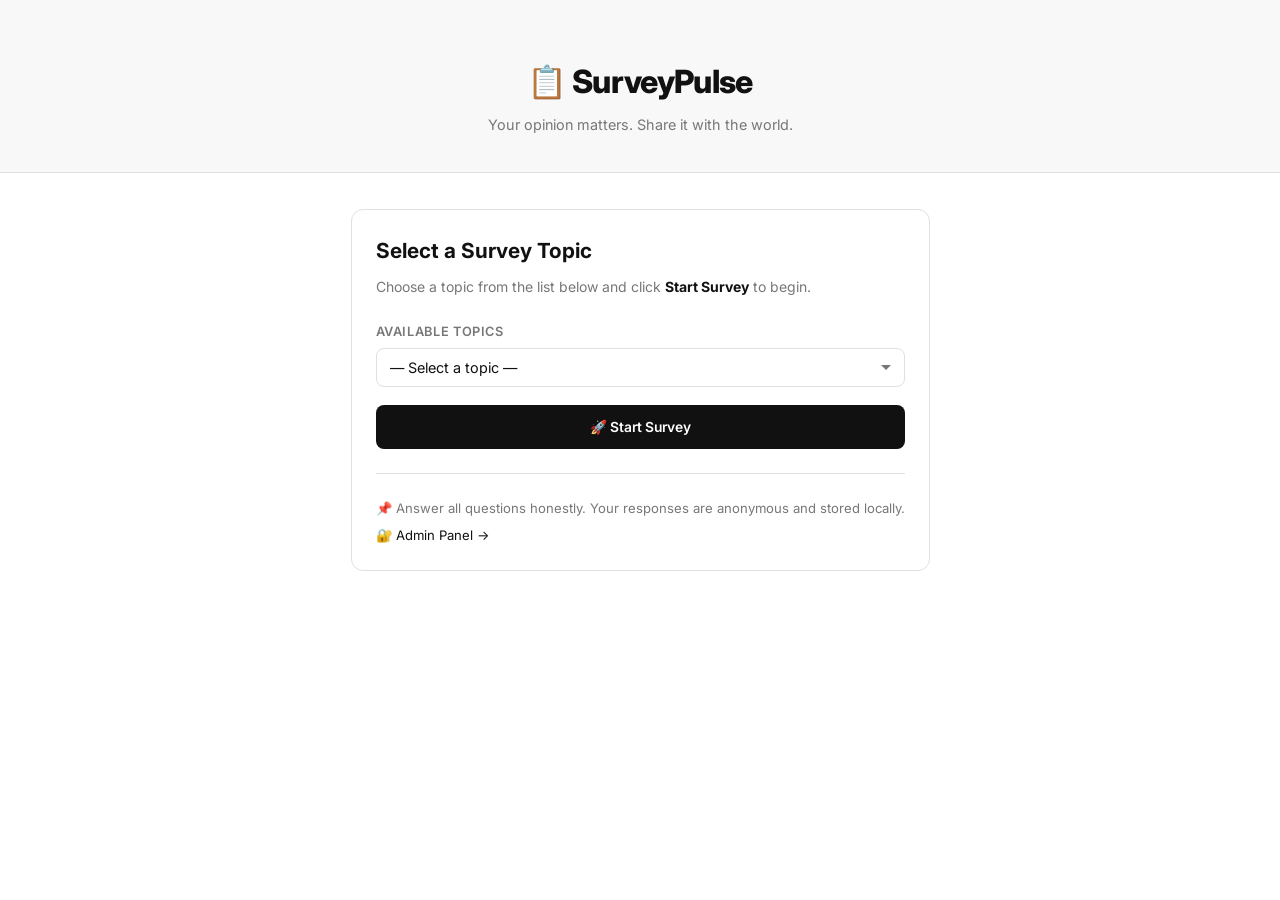
<file: Online Survey System LocalStorage/index.html>
<!DOCTYPE html>
<html lang="en">
<head>
  <meta charset="UTF-8" />
  <meta name="viewport" content="width=device-width, initial-scale=1.0" />
  <meta name="description" content="Online Survey System — Participate in surveys and share your opinion." />
  <title>Online Survey System — Select Topic</title>
  <link rel="stylesheet" href="css/styles.css" />
</head>
<body>
<div class="app-wrapper">

  <!-- Hero -->
  <div class="survey-hero">
    <span class="brand">📋 SurveyPulse</span>
    <p class="tagline">Your opinion matters. Share it with the world.</p>
  </div>

  <!-- Main card -->
  <div class="survey-container">
    <div class="card">
      <h2 style="font-size:1.3rem;font-weight:700;margin-bottom:8px;">Select a Survey Topic</h2>
      <p class="text-muted" style="margin-bottom:24px;">Choose a topic from the list below and click <strong style="color:var(--text)">Start Survey</strong> to begin.</p>

      <div id="alert" class="alert alert-error"></div>

      <div class="form-group">
        <label class="form-label" for="topicSelect">Available Topics</label>
        <select id="topicSelect" class="form-control">
          <option value="">— Select a topic —</option>
        </select>
      </div>

      <button id="startBtn" class="btn btn-primary" style="width:100%;justify-content:center;padding:14px;">
        🚀 Start Survey
      </button>

      <div style="margin-top:24px;padding-top:24px;border-top:1px solid var(--border);">
        <p class="text-muted" style="font-size:0.82rem;">
          📌 Answer all questions honestly. Your responses are anonymous and stored locally.<br/>
          <a href="admin/login.html" style="color:var(--primary);text-decoration:none;margin-top:6px;display:inline-block;">🔐 Admin Panel →</a>
        </p>
      </div>
    </div>
  </div>

</div>

<script src="js/storage.js"></script>
<script>
  const sel = document.getElementById('topicSelect');
  const btn = document.getElementById('startBtn');
  const alert = document.getElementById('alert');

  // Load topics
  const topics = DB.getTopics();
  if (topics.length === 0) {
    sel.innerHTML = '<option value="">No topics available</option>';
    btn.disabled = true;
  } else {
    topics.forEach(t => {
      const opt = document.createElement('option');
      opt.value = t.id;
      opt.textContent = t.title;
      sel.appendChild(opt);
    });
  }

  btn.addEventListener('click', () => {
    const val = sel.value;
    if (!val) {
      alert.textContent = '⚠️ Please select a topic first.';
      alert.className = 'alert alert-error show';
      return;
    }
    // Check topic has questions
    const qs = DB.getQuestions(val);
    if (qs.length === 0) {
      alert.textContent = '⚠️ This topic has no questions yet. Please choose another.';
      alert.className = 'alert alert-error show';
      return;
    }
    window.location.href = `survey.html?topicid=${encodeURIComponent(val)}`;
  });

  sel.addEventListener('change', () => {
    alert.className = 'alert alert-error';
  });
</script>
</body>
</html>
</file>
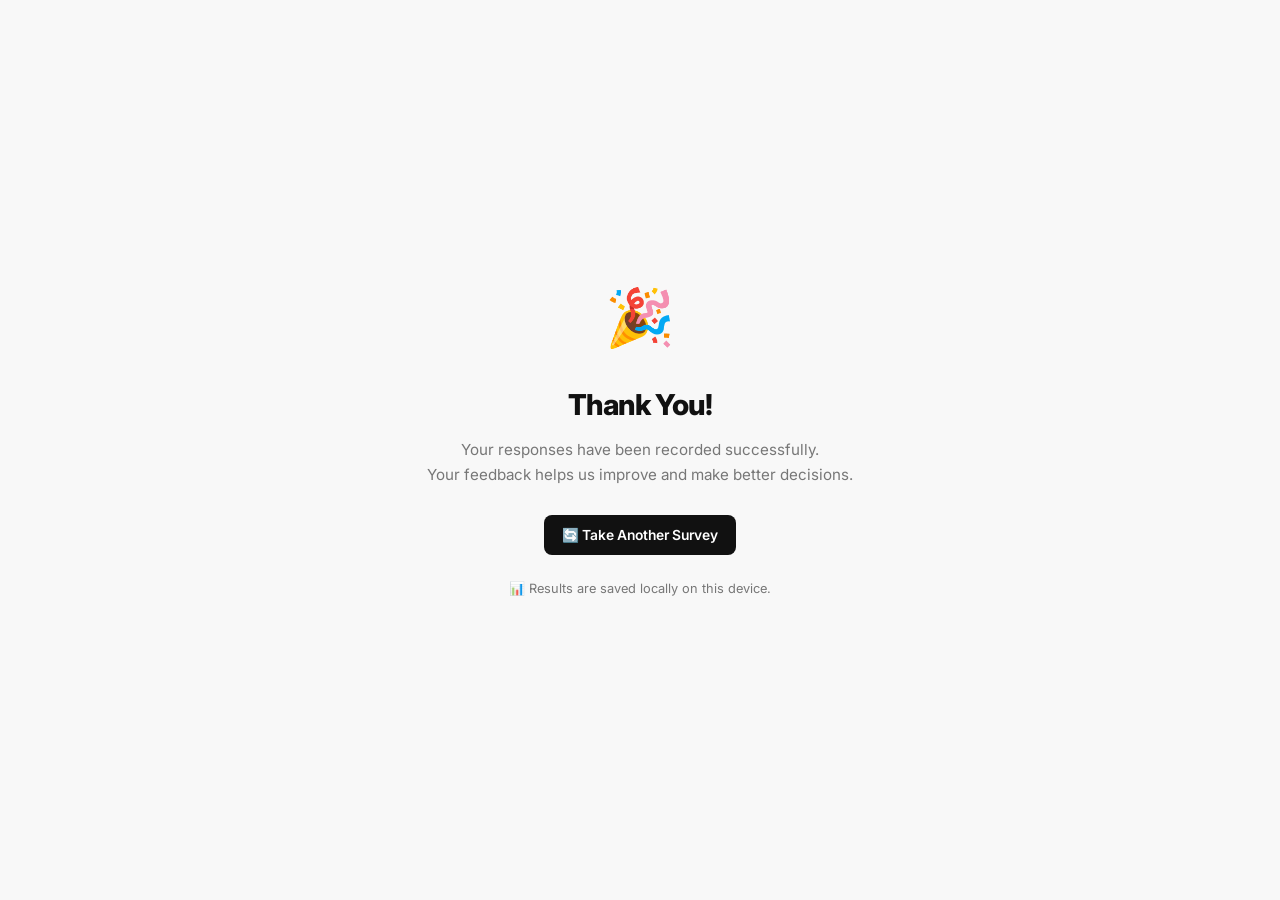
<file: Online Survey System LocalStorage/finish.html>
<!DOCTYPE html>
<html lang="en">
<head>
  <meta charset="UTF-8" />
  <meta name="viewport" content="width=device-width, initial-scale=1.0" />
  <meta name="description" content="Thank you for completing the survey." />
  <title>Thank You — SurveyPulse</title>
  <link rel="stylesheet" href="css/styles.css" />
</head>
<body>
<div class="finish-page">
  <div class="finish-card">
    <span class="finish-icon">🎉</span>
    <h1>Thank You!</h1>
    <p>Your responses have been recorded successfully.<br/>
       Your feedback helps us improve and make better decisions.</p>
    <div style="display:flex;gap:14px;justify-content:center;flex-wrap:wrap;">
      <a href="index.html" class="btn btn-primary">🔄 Take Another Survey</a>
    </div>
    <p class="text-muted" style="margin-top:24px;font-size:0.8rem;">
      📊 Results are saved locally on this device.
    </p>
  </div>
</div>
<script src="js/storage.js"></script>
</body>
</html>
</file>
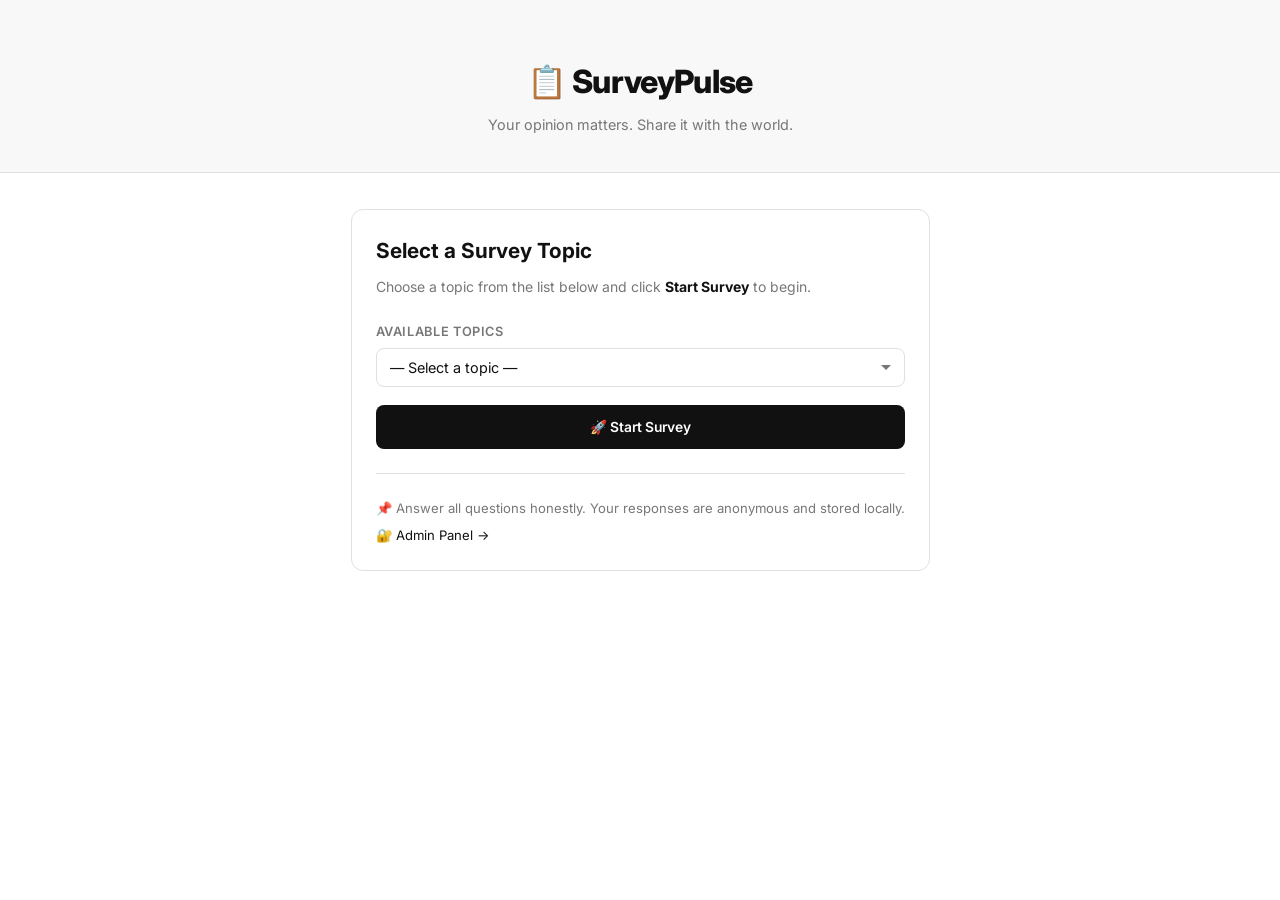
<file: Online Survey System LocalStorage/survey.html>
<!DOCTYPE html>
<html lang="en">
<head>
  <meta charset="UTF-8" />
  <meta name="viewport" content="width=device-width, initial-scale=1.0" />
  <meta name="description" content="Answer survey questions and submit your responses." />
  <title>Survey — SurveyPulse</title>
  <link rel="stylesheet" href="css/styles.css" />
</head>
<body>
<div class="app-wrapper">

  <div class="survey-hero" style="padding-bottom:20px;">
    <span class="brand" style="font-size:1.8rem;">📋 SurveyPulse</span>
  </div>

  <div class="survey-container">

    <!-- Topic title -->
    <p id="topicTitle" class="text-muted" style="margin-bottom:20px;font-weight:600;font-size:0.9rem;text-transform:uppercase;letter-spacing:0.05em;"></p>

    <!-- Progress bar -->
    <div class="question-progress">
      <div class="question-progress-fill" id="progressFill" style="width:0%"></div>
    </div>

    <!-- Card -->
    <div class="card" id="questionCard">

      <!-- counter -->
      <div class="question-header">
        <span class="question-counter" id="counter">Question 1 / ?</span>
        <span id="requiredMsg" class="text-danger" style="font-size:0.82rem;display:none;">⚠️ Please select an option</span>
      </div>

      <!-- question text -->
      <div class="question-text" id="questionText">Loading…</div>

      <!-- options -->
      <div class="radio-group" id="optionsGroup"></div>

      <!-- nav buttons -->
      <div class="survey-nav">
        <button id="prevBtn" class="btn btn-ghost" onclick="navigate(-1)">← Previous</button>
        <button id="nextBtn" class="btn btn-primary" onclick="navigate(1)">Next →</button>
        <button id="finishBtn" class="btn btn-success" onclick="finish()" style="display:none;">✓ Finish</button>
        <button class="btn btn-ghost" onclick="cancel()">✕ Cancel</button>
      </div>
    </div>

  </div>
</div>

<script src="js/storage.js"></script>
<script>
  // Parse URL param
  const params = new URLSearchParams(window.location.search);
  const topicId = params.get('topicid');

  if (!topicId) { window.location.replace('index.html'); }

  const questions = DB.getQuestions(topicId);
  if (!questions || questions.length === 0) { window.location.replace('index.html'); }

  // Load topic title
  const topic = DB.getTopics().find(t => t.id === topicId);
  document.getElementById('topicTitle').textContent = topic ? `📌 ${topic.title}` : '';

  let position = 0;
  const userAnswers = {}; // {questionId: '1'|'2'|'3'}
  const total = questions.length;

  function render() {
    const q = questions[position];
    document.getElementById('counter').textContent = `Question ${position + 1} / ${total}`;
    document.getElementById('questionText').textContent = q.text;
    document.getElementById('progressFill').style.width = `${((position + 1) / total) * 100}%`;
    document.getElementById('requiredMsg').style.display = 'none';

    // Options
    const group = document.getElementById('optionsGroup');
    group.innerHTML = '';
    [q.opt1, q.opt2, q.opt3].forEach((opt, i) => {
      const val = String(i + 1);
      const selected = userAnswers[q.id] === val;
      const div = document.createElement('div');
      div.className = `radio-option${selected ? ' selected' : ''}`;
      div.innerHTML = `
        <div class="radio-circle"></div>
        <span class="radio-label">${opt}</span>
      `;
      div.addEventListener('click', () => {
        userAnswers[q.id] = val;
        render();
      });
      group.appendChild(div);
    });

    // Nav buttons
    document.getElementById('prevBtn').disabled = position === 0;
    const isLast = position === total - 1;
    document.getElementById('nextBtn').style.display = isLast ? 'none' : '';
    document.getElementById('finishBtn').style.display = isLast ? '' : 'none';
  }

  function navigate(dir) {
    const q = questions[position];
    if (!userAnswers[q.id]) {
      document.getElementById('requiredMsg').style.display = 'block';
      return;
    }
    position = Math.max(0, Math.min(total - 1, position + dir));
    render();
  }

  function finish() {
    // Validate all answered
    const unanswered = questions.filter(q => !userAnswers[q.id]);
    if (unanswered.length > 0) {
      document.getElementById('requiredMsg').style.display = 'block';
      return;
    }
    const answers = Object.entries(userAnswers).map(([questionId, answer]) => ({ questionId, answer }));
    DB.storeSurveyResults(topicId, answers);
    window.location.href = 'finish.html';
  }

  function cancel() {
    if (confirm('Are you sure you want to cancel this survey?')) {
      window.location.href = 'index.html';
    }
  }

  render();
</script>
</body>
</html>
</file>
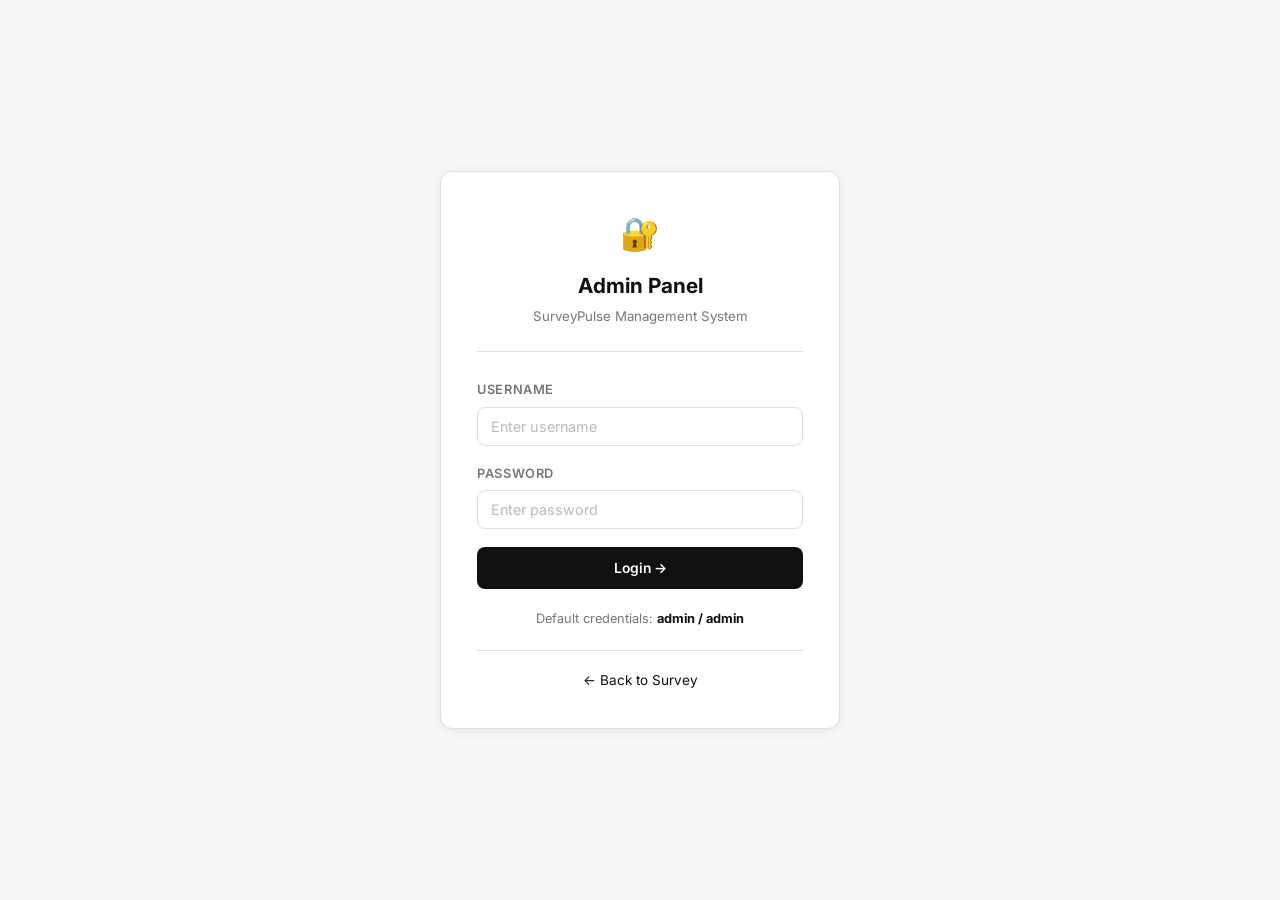
<file: Online Survey System LocalStorage/admin/addquestion.html>
<!DOCTYPE html>
<html lang="en">
<head>
  <meta charset="UTF-8" />
  <meta name="viewport" content="width=device-width, initial-scale=1.0" />
  <meta name="description" content="Add a question to a survey topic." />
  <title>Add Question — SurveyPulse Admin</title>
  <link rel="stylesheet" href="../css/styles.css" />
</head>
<body>
<script src="../js/storage.js"></script>
<script src="../js/auth.js"></script>

<div class="admin-layout">

  <!-- Sidebar -->
  <aside class="sidebar">
    <div class="sidebar-brand">
      <div class="logo-text">📋 SurveyPulse</div>
      <div class="logo-sub">Admin Panel</div>
    </div>
    <nav class="sidebar-nav">
      <a href="home.html"><span class="nav-icon">🏠</span> Dashboard</a>
      <a href="addtopic.html"><span class="nav-icon">➕</span> Add Topic</a>
      <a href="../index.html" target="_blank"><span class="nav-icon">📋</span> View Survey</a>
    </nav>
    <div class="sidebar-footer">
      <div class="user-info">
        <div class="avatar" id="avatarLetter">A</div>
        <div>
          <div class="uname" id="sessionUname">admin</div>
          <div class="text-muted" style="font-size:0.72rem;">Administrator</div>
        </div>
      </div>
      <button class="btn btn-ghost" style="width:100%;justify-content:center;" onclick="doLogout()">
        🚪 Logout
      </button>
    </div>
  </aside>

  <!-- Main -->
  <main class="main-content">
    <div class="page-header">
      <h1>Add Question</h1>
      <p id="topicLabel" class="text-muted">Loading topic…</p>
    </div>

    <div class="card" style="max-width:600px;">
      <div id="alert" class="alert"></div>

      <form id="addForm" onsubmit="addQuestion(event)">

        <div class="form-group">
          <label class="form-label" for="qtext">Question Text</label>
          <input id="qtext" class="form-control" type="text"
                 placeholder="e.g. What is your preferred programming language?"
                 maxlength="250" required />
        </div>

        <div class="form-group">
          <label class="form-label" for="opt1">Option 1</label>
          <input id="opt1" class="form-control" type="text" placeholder="First option" maxlength="100" required />
        </div>

        <div class="form-group">
          <label class="form-label" for="opt2">Option 2</label>
          <input id="opt2" class="form-control" type="text" placeholder="Second option" maxlength="100" required />
        </div>

        <div class="form-group">
          <label class="form-label" for="opt3">Option 3</label>
          <input id="opt3" class="form-control" type="text" placeholder="Third option" maxlength="100" required />
        </div>

        <div style="display:flex;gap:12px;margin-top:8px;">
          <button type="submit" class="btn btn-primary">✓ Add Question</button>
          <a id="backLink" href="home.html" class="btn btn-ghost">← Back to Topics</a>
        </div>
      </form>
    </div>

    <!-- Existing questions for this topic -->
    <div class="card" style="max-width:600px;">
      <h3 style="font-size:1rem;font-weight:700;margin-bottom:16px;">Existing Questions</h3>
      <div id="existingList"></div>
    </div>
  </main>
</div>

<script>
  const session = DB.getSession();
  if (session) {
    document.getElementById('sessionUname').textContent = session.uname;
    document.getElementById('avatarLetter').textContent = session.uname[0].toUpperCase();
  }

  const params  = new URLSearchParams(window.location.search);
  const topicId = params.get('topicid');
  if (!topicId) window.location.replace('home.html');

  const topic = DB.getTopics().find(t => t.id === topicId);
  document.getElementById('topicLabel').textContent =
    topic ? `📌 Topic: ${topic.title}` : 'Unknown topic';
  document.getElementById('backLink').href = `topicquestions.html?topicid=${topicId}`;

  function renderExisting() {
    const qs = DB.getQuestions(topicId);
    const el = document.getElementById('existingList');
    if (qs.length === 0) {
      el.innerHTML = '<p class="text-muted">No questions yet.</p>';
      return;
    }
    el.innerHTML = qs.map((q, i) => `
      <div style="display:flex;align-items:flex-start;gap:12px;padding:10px 0;border-bottom:1px solid var(--border);">
        <span class="badge badge-purple">${i + 1}</span>
        <div style="flex:1;">
          <div style="font-size:0.9rem;font-weight:600;margin-bottom:4px;">${escHtml(q.text)}</div>
          <div class="text-muted" style="font-size:0.78rem;">${escHtml(q.opt1)} &nbsp;·&nbsp; ${escHtml(q.opt2)} &nbsp;·&nbsp; ${escHtml(q.opt3)}</div>
        </div>
      </div>`).join('');
  }

  function doLogout() {
    DB.logout();
    window.location.replace('login.html');
  }

  function addQuestion(e) {
    e.preventDefault();
    const text = document.getElementById('qtext').value.trim();
    const opt1 = document.getElementById('opt1').value.trim();
    const opt2 = document.getElementById('opt2').value.trim();
    const opt3 = document.getElementById('opt3').value.trim();
    const alertEl = document.getElementById('alert');

    if (!text || !opt1 || !opt2 || !opt3) {
      alertEl.textContent = '⚠️ All fields are required.';
      alertEl.className = 'alert alert-error show';
      return;
    }

    DB.addQuestion(topicId, text, opt1, opt2, opt3);
    alertEl.textContent = '✅ Question added successfully!';
    alertEl.className = 'alert alert-success show';
    ['qtext','opt1','opt2','opt3'].forEach(id => document.getElementById(id).value = '');
    renderExisting();
    setTimeout(() => { alertEl.className = 'alert'; }, 3000);
  }

  function escHtml(str) {
    return String(str).replace(/&/g,'&amp;').replace(/</g,'&lt;').replace(/>/g,'&gt;');
  }

  renderExisting();
</script>
</body>
</html>
</file>
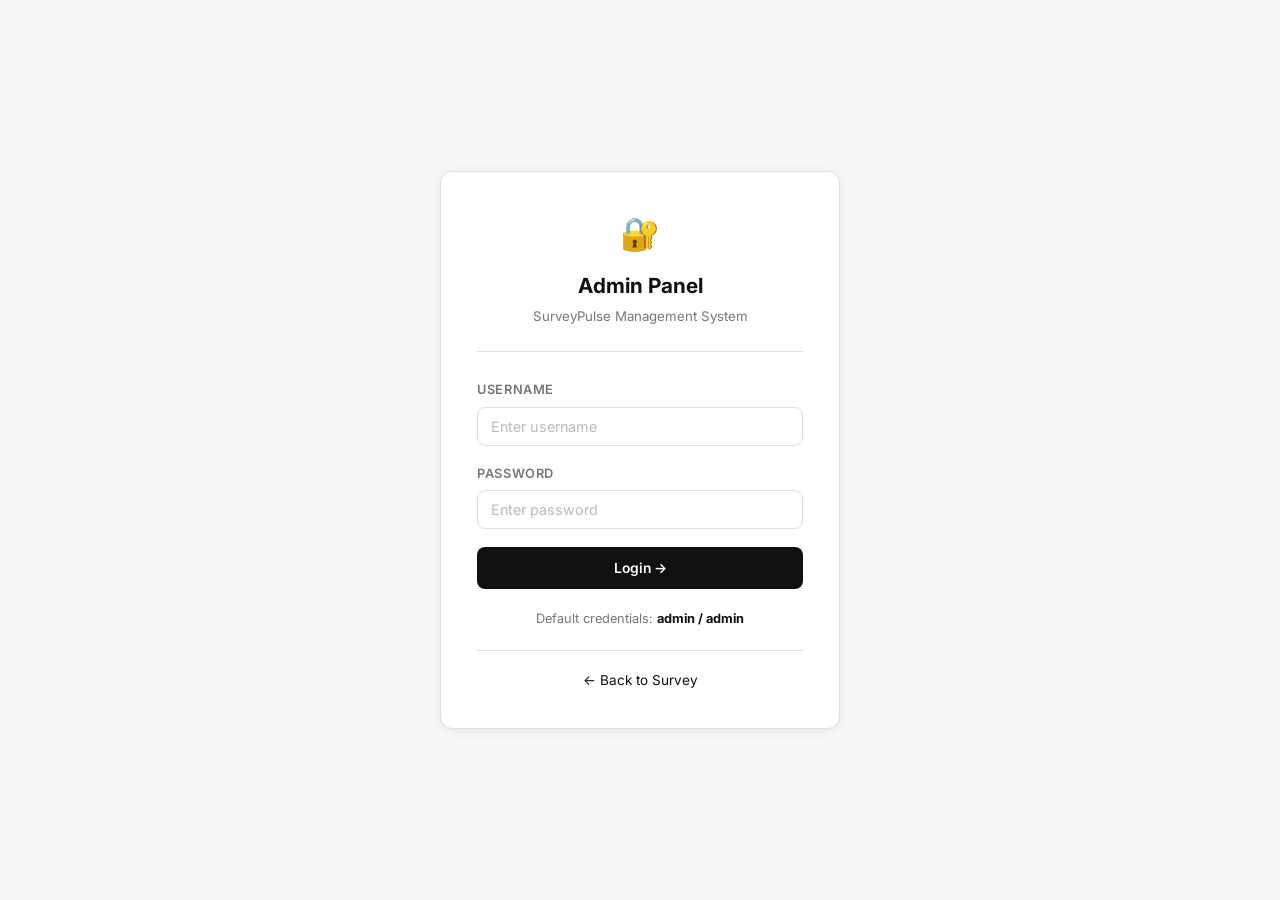
<file: Online Survey System LocalStorage/admin/addtopic.html>
<!DOCTYPE html>
<html lang="en">
<head>
  <meta charset="UTF-8" />
  <meta name="viewport" content="width=device-width, initial-scale=1.0" />
  <meta name="description" content="Add a new survey topic." />
  <title>Add Topic — SurveyPulse Admin</title>
  <link rel="stylesheet" href="../css/styles.css" />
</head>
<body>
<script src="../js/storage.js"></script>
<script src="../js/auth.js"></script>

<div class="admin-layout">

  <!-- Sidebar -->
  <aside class="sidebar">
    <div class="sidebar-brand">
      <div class="logo-text">📋 SurveyPulse</div>
      <div class="logo-sub">Admin Panel</div>
    </div>
    <nav class="sidebar-nav">
      <a href="home.html"><span class="nav-icon">🏠</span> Dashboard</a>
      <a href="addtopic.html" class="active"><span class="nav-icon">➕</span> Add Topic</a>
      <a href="../index.html" target="_blank"><span class="nav-icon">📋</span> View Survey</a>
    </nav>
    <div class="sidebar-footer">
      <div class="user-info">
        <div class="avatar" id="avatarLetter">A</div>
        <div>
          <div class="uname" id="sessionUname">admin</div>
          <div class="text-muted" style="font-size:0.72rem;">Administrator</div>
        </div>
      </div>
      <button class="btn btn-ghost" style="width:100%;justify-content:center;" onclick="doLogout()">
        🚪 Logout
      </button>
    </div>
  </aside>

  <!-- Main -->
  <main class="main-content">
    <div class="page-header">
      <h1>Add Topic</h1>
      <p>Create a new survey topic. You can add questions to it afterwards.</p>
    </div>

    <div class="card" style="max-width:540px;">
      <div id="alert" class="alert"></div>

      <form id="addForm" onsubmit="addTopic(event)">
        <div class="form-group">
          <label class="form-label" for="topicTitle">Topic Title</label>
          <input id="topicTitle" class="form-control" type="text"
                 placeholder="e.g. Technology Trends 2025"
                 maxlength="100" required />
          <div class="text-muted mt-8" style="font-size:0.78rem;">Maximum 100 characters.</div>
        </div>

        <div style="display:flex;gap:12px;margin-top:8px;">
          <button type="submit" class="btn btn-primary">✓ Add Topic</button>
          <a href="home.html" class="btn btn-ghost">← Back</a>
        </div>
      </form>
    </div>
  </main>
</div>

<script>
  const session = DB.getSession();
  if (session) {
    document.getElementById('sessionUname').textContent = session.uname;
    document.getElementById('avatarLetter').textContent = session.uname[0].toUpperCase();
  }

  function doLogout() {
    DB.logout();
    window.location.replace('login.html');
  }

  function addTopic(e) {
    e.preventDefault();
    const title = document.getElementById('topicTitle').value.trim();
    const alertEl = document.getElementById('alert');

    if (!title) {
      alertEl.textContent = '⚠️ Topic title cannot be empty.';
      alertEl.className = 'alert alert-error show';
      return;
    }

    const uname = session ? session.uname : 'admin';
    DB.addTopic(title, uname);

    alertEl.textContent = `✅ Topic "${title}" has been added successfully!`;
    alertEl.className = 'alert alert-success show';
    document.getElementById('topicTitle').value = '';

    setTimeout(() => { window.location.href = 'home.html'; }, 1200);
  }
</script>
</body>
</html>
</file>
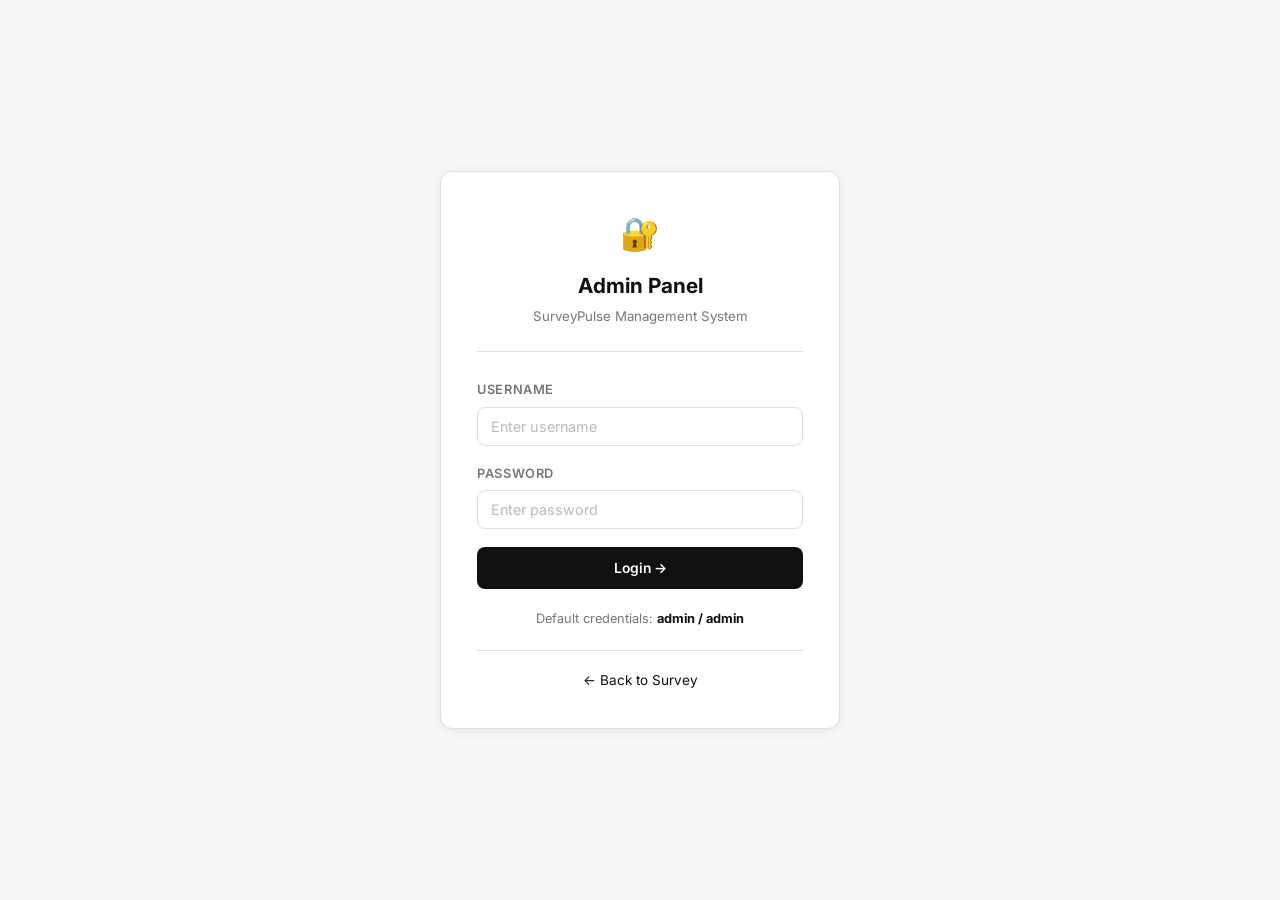
<file: Online Survey System LocalStorage/admin/home.html>
<!DOCTYPE html>
<html lang="en">
<head>
  <meta charset="UTF-8" />
  <meta name="viewport" content="width=device-width, initial-scale=1.0" />
  <meta name="description" content="Admin home — manage survey topics and view results." />
  <title>Topics — SurveyPulse Admin</title>
  <link rel="stylesheet" href="../css/styles.css" />
</head>
<body>
<script src="../js/storage.js"></script>
<script src="../js/auth.js"></script>

<div class="admin-layout">

  <!-- Sidebar -->
  <aside class="sidebar">
    <div class="sidebar-brand">
      <div class="logo-text">📋 SurveyPulse</div>
      <div class="logo-sub">Admin Panel</div>
    </div>
    <nav class="sidebar-nav">
      <a href="home.html" class="active"><span class="nav-icon">🏠</span> Dashboard</a>
      <a href="addtopic.html"><span class="nav-icon">➕</span> Add Topic</a>
      <a href="../index.html" target="_blank"><span class="nav-icon">📋</span> View Survey</a>
    </nav>
    <div class="sidebar-footer">
      <div class="user-info">
        <div class="avatar" id="avatarLetter">A</div>
        <div>
          <div class="uname" id="sessionUname">admin</div>
          <div class="text-muted" style="font-size:0.72rem;">Administrator</div>
        </div>
      </div>
      <button class="btn btn-ghost" style="width:100%;justify-content:center;" onclick="doLogout()">
        🚪 Logout
      </button>
    </div>
  </aside>

  <!-- Main -->
  <main class="main-content">
    <div class="page-header flex-between">
      <div>
        <h1>Topics</h1>
        <p>Manage all survey topics and their questions.</p>
      </div>
      <a href="addtopic.html" class="btn btn-primary">➕ Add Topic</a>
    </div>

    <!-- Stats -->
    <div class="stats-row" id="statsRow"></div>

    <!-- Table -->
    <div class="card" style="padding:0;overflow:hidden;">
      <div class="table-wrapper" style="border:none;border-radius:0;">
        <table>
          <thead>
            <tr>
              <th>Title</th>
              <th>Questions</th>
              <th>Surveys</th>
              <th>Added On</th>
              <th>Added By</th>
              <th>Actions</th>
            </tr>
          </thead>
          <tbody id="topicsBody">
            <tr><td colspan="6" style="text-align:center;padding:40px;color:var(--text-muted);">Loading…</td></tr>
          </tbody>
        </table>
      </div>
    </div>
  </main>
</div>

<!-- Delete confirm modal -->
<div class="modal-backdrop" id="deleteModal">
  <div class="modal">
    <h3>🗑️ Delete Topic?</h3>
    <p>This will permanently delete the topic, all its questions, and all recorded survey answers for this topic.</p>
    <div class="modal-actions">
      <button class="btn btn-ghost" onclick="closeModal()">Cancel</button>
      <button class="btn btn-danger" id="confirmDeleteBtn">Delete</button>
    </div>
  </div>
</div>

<script>
  // Session info
  const session = DB.getSession();
  if (session) {
    document.getElementById('sessionUname').textContent = session.uname;
    document.getElementById('avatarLetter').textContent = session.uname[0].toUpperCase();
  }

  let pendingDeleteId = null;

  function doLogout() {
    DB.logout();
    window.location.replace('login.html');
  }

  function renderStats(topics) {
    const totalQ = topics.reduce((s, t) => s + DB.getQuestions(t.id).length, 0);
    const totalS = topics.reduce((s, t) => s + DB.getSurveyCount(t.id), 0);
    document.getElementById('statsRow').innerHTML = `
      <div class="stat-card"><div class="stat-value">${topics.length}</div><div class="stat-label">Topics</div></div>
      <div class="stat-card"><div class="stat-value">${totalQ}</div><div class="stat-label">Questions</div></div>
      <div class="stat-card"><div class="stat-value">${totalS}</div><div class="stat-label">Surveys Taken</div></div>
    `;
  }

  function renderTable() {
    const topics = DB.getTopics();
    renderStats(topics);
    const tbody = document.getElementById('topicsBody');

    if (topics.length === 0) {
      tbody.innerHTML = `<tr><td colspan="6">
        <div class="empty-state">
          <div class="empty-icon">📭</div>
          <h3>No Topics Yet</h3>
          <p>Click "Add Topic" to create your first survey topic.</p>
        </div>
      </td></tr>`;
      return;
    }

    tbody.innerHTML = topics.map(t => {
      const qCount = DB.getQuestions(t.id).length;
      const sCount = DB.getSurveyCount(t.id);
      return `
        <tr>
          <td><strong>${escHtml(t.title)}</strong></td>
          <td><span class="badge badge-purple">${qCount}</span></td>
          <td><span class="badge badge-green">${sCount}</span></td>
          <td class="text-muted">${escHtml(t.addedon)}</td>
          <td class="text-muted">${escHtml(t.uname)}</td>
          <td>
            <div class="actions">
              <a href="addquestion.html?topicid=${t.id}" class="btn btn-ghost btn-sm">➕ Add Q</a>
              <a href="topicquestions.html?topicid=${t.id}" class="btn btn-ghost btn-sm">📄 Questions</a>
              <a href="surveyresults.html?topicid=${t.id}" class="btn btn-ghost btn-sm">📊 Results</a>
              <button class="btn btn-danger btn-sm" onclick="askDelete('${t.id}')">🗑️ Delete</button>
            </div>
          </td>
        </tr>`;
    }).join('');
  }

  function askDelete(topicid) {
    pendingDeleteId = topicid;
    document.getElementById('deleteModal').classList.add('show');
  }

  function closeModal() {
    pendingDeleteId = null;
    document.getElementById('deleteModal').classList.remove('show');
  }

  document.getElementById('confirmDeleteBtn').addEventListener('click', () => {
    if (pendingDeleteId) {
      DB.deleteTopic(pendingDeleteId);
      closeModal();
      renderTable();
    }
  });

  function escHtml(str) {
    return String(str).replace(/&/g,'&amp;').replace(/</g,'&lt;').replace(/>/g,'&gt;');
  }

  renderTable();
</script>
</body>
</html>
</file>
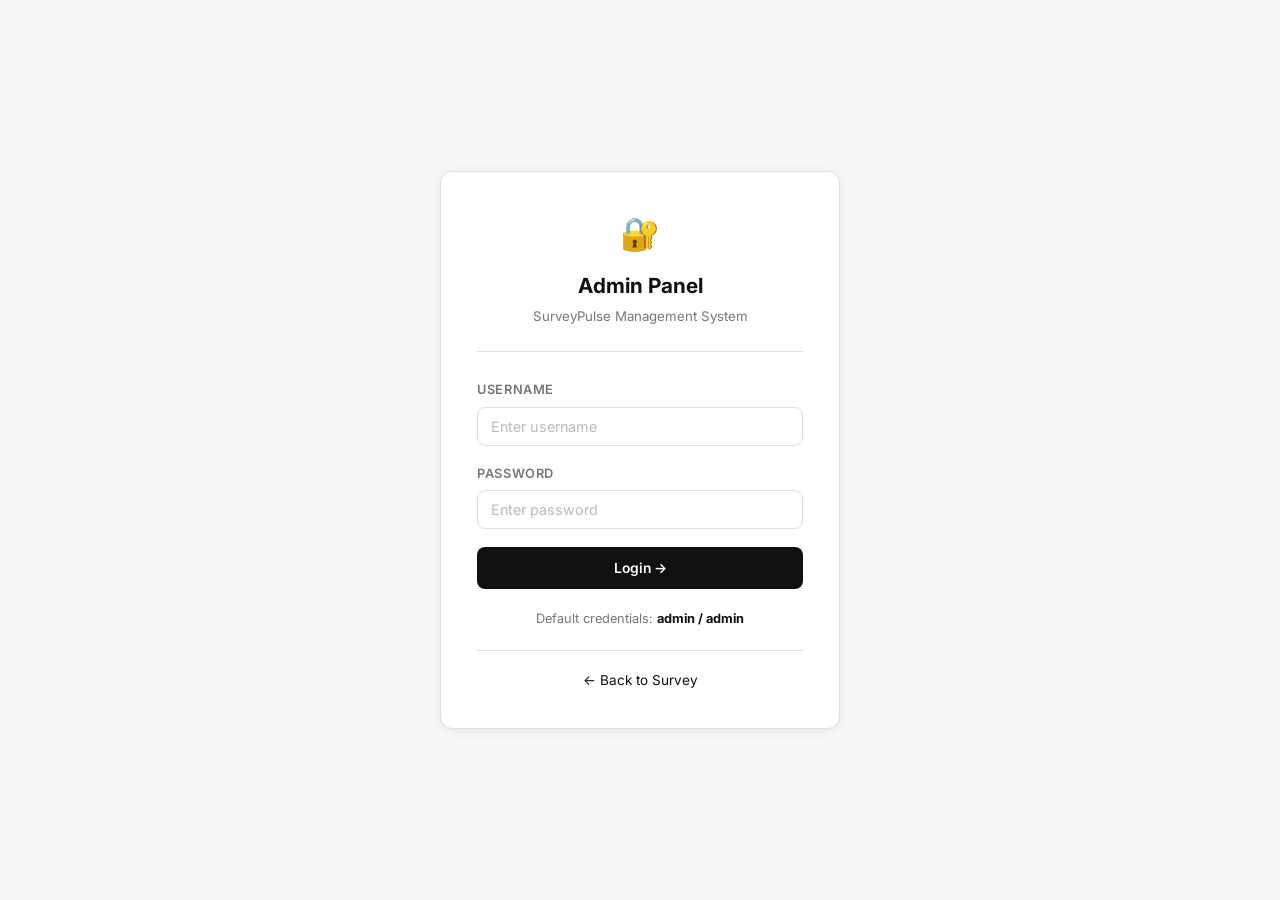
<file: Online Survey System LocalStorage/admin/login.html>
<!DOCTYPE html>
<html lang="en">
<head>
  <meta charset="UTF-8" />
  <meta name="viewport" content="width=device-width, initial-scale=1.0" />
  <meta name="description" content="Admin login for Survey System." />
  <title>Admin Login — SurveyPulse</title>
  <link rel="stylesheet" href="../css/styles.css" />
</head>
<body>
<script src="../js/storage.js"></script>
<script src="../js/auth.js"></script>

<div class="login-page">
  <div class="login-card">

    <div class="login-logo">
      <span class="icon">🔐</span>
      <h1>Admin Panel</h1>
      <p>SurveyPulse Management System</p>
    </div>

    <div id="alert" class="alert alert-error"></div>

    <form id="loginForm" onsubmit="doLogin(event)">
      <div class="form-group">
        <label class="form-label" for="uname">Username</label>
        <input id="uname" class="form-control" type="text" placeholder="Enter username" required autocomplete="username" />
      </div>

      <div class="form-group">
        <label class="form-label" for="pwd">Password</label>
        <input id="pwd" class="form-control" type="password" placeholder="Enter password" required autocomplete="current-password" />
      </div>

      <button type="submit" class="btn btn-primary" style="width:100%;justify-content:center;padding:13px;">
        Login →
      </button>
    </form>

    <p class="text-muted" style="margin-top:20px;font-size:0.8rem;text-align:center;">
      Default credentials: <strong style="color:var(--text)">admin / admin</strong>
    </p>

    <div style="margin-top:20px;padding-top:16px;border-top:1px solid var(--border);text-align:center;">
      <a href="../index.html" style="color:var(--primary);font-size:0.85rem;text-decoration:none;">← Back to Survey</a>
    </div>
  </div>
</div>

<script>
  function doLogin(e) {
    e.preventDefault();
    const uname = document.getElementById('uname').value.trim();
    const pwd   = document.getElementById('pwd').value;
    const alert = document.getElementById('alert');

    if (DB.login(uname, pwd)) {
      DB.setSession(uname);
      window.location.replace('home.html');
    } else {
      alert.textContent = '❌ Invalid username or password. Please try again.';
      alert.className = 'alert alert-error show';
      document.getElementById('pwd').value = '';
      document.getElementById('pwd').focus();
    }
  }
</script>
</body>
</html>
</file>
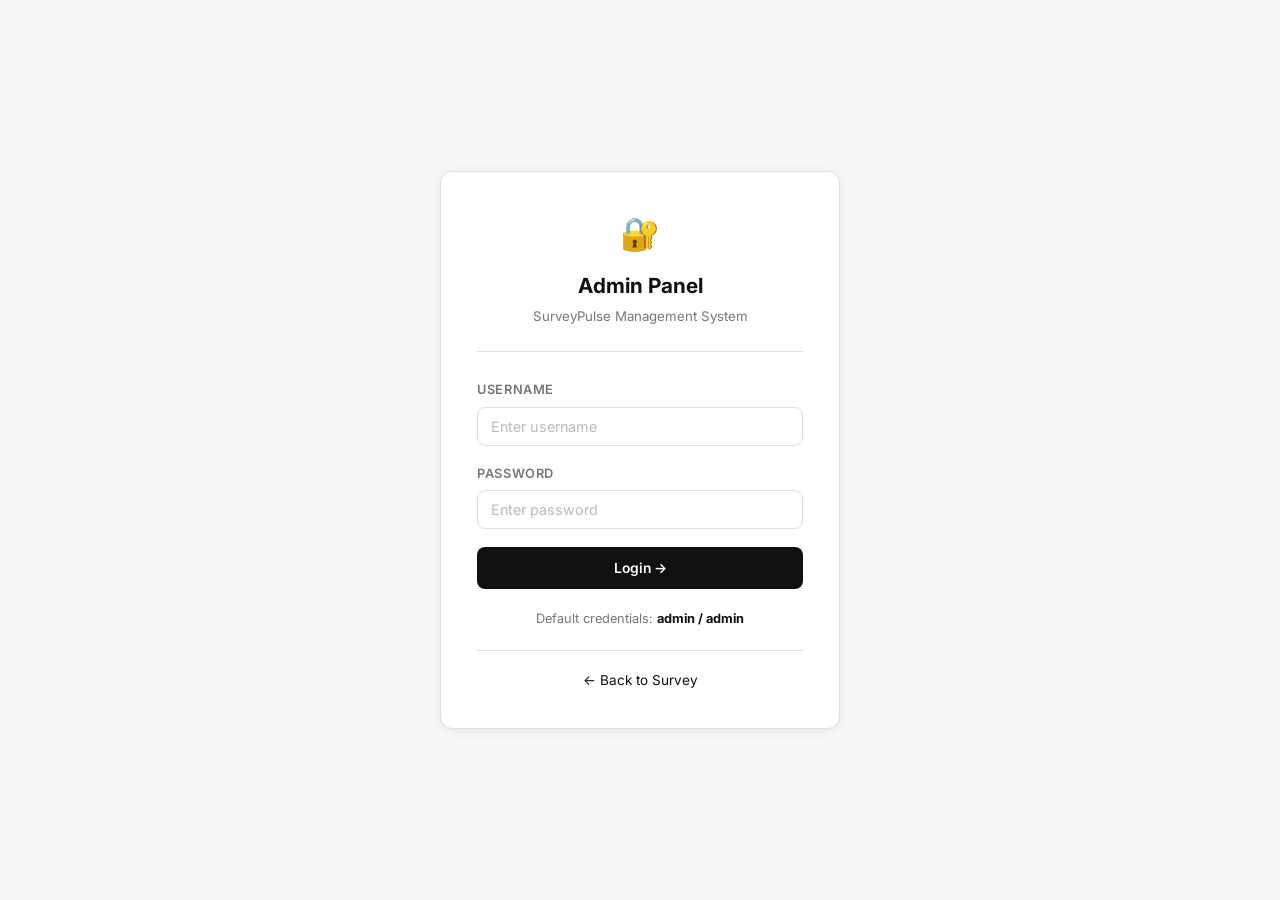
<file: Online Survey System LocalStorage/admin/surveyresults.html>
<!DOCTYPE html>
<html lang="en">
<head>
  <meta charset="UTF-8" />
  <meta name="viewport" content="width=device-width, initial-scale=1.0" />
  <meta name="description" content="View survey results with percentage breakdowns for each question." />
  <title>Survey Results — SurveyPulse Admin</title>
  <link rel="stylesheet" href="../css/styles.css" />
</head>
<body>
<script src="../js/storage.js"></script>
<script src="../js/auth.js"></script>

<div class="admin-layout">

  <!-- Sidebar -->
  <aside class="sidebar">
    <div class="sidebar-brand">
      <div class="logo-text">📋 SurveyPulse</div>
      <div class="logo-sub">Admin Panel</div>
    </div>
    <nav class="sidebar-nav">
      <a href="home.html"><span class="nav-icon">🏠</span> Dashboard</a>
      <a href="addtopic.html"><span class="nav-icon">➕</span> Add Topic</a>
      <a href="../index.html" target="_blank"><span class="nav-icon">📋</span> View Survey</a>
    </nav>
    <div class="sidebar-footer">
      <div class="user-info">
        <div class="avatar" id="avatarLetter">A</div>
        <div>
          <div class="uname" id="sessionUname">admin</div>
          <div class="text-muted" style="font-size:0.72rem;">Administrator</div>
        </div>
      </div>
      <button class="btn btn-ghost" style="width:100%;justify-content:center;" onclick="doLogout()">
        🚪 Logout
      </button>
    </div>
  </aside>

  <!-- Main -->
  <main class="main-content">
    <div class="page-header flex-between">
      <div>
        <h1>Survey Results</h1>
        <p id="topicLabel" class="text-muted">Loading…</p>
      </div>
      <a href="home.html" class="btn btn-ghost">← Back</a>
    </div>

    <!-- Survey Count Banner -->
    <div id="countBanner" class="card" style="background:var(--bg3);margin-bottom:24px;padding:20px 24px;"></div>

    <!-- Results -->
    <div id="resultsContainer"></div>
  </main>
</div>

<script>
  const session = DB.getSession();
  if (session) {
    document.getElementById('sessionUname').textContent = session.uname;
    document.getElementById('avatarLetter').textContent = session.uname[0].toUpperCase();
  }

  const params  = new URLSearchParams(window.location.search);
  const topicId = params.get('topicid');
  if (!topicId) window.location.replace('home.html');

  const topic = DB.getTopics().find(t => t.id === topicId);
  document.getElementById('topicLabel').textContent = topic ? `📌 ${topic.title}` : 'Unknown topic';

  function doLogout() {
    DB.logout();
    window.location.replace('login.html');
  }

  function escHtml(str) {
    return String(str).replace(/&/g,'&amp;').replace(/</g,'&lt;').replace(/>/g,'&gt;');
  }

  function render() {
    const count   = DB.getSurveyCount(topicId);
    const results = DB.getSurveyResults(topicId);

    // Banner
    document.getElementById('countBanner').innerHTML = `
      <div style="display:flex;align-items:center;gap:24px;flex-wrap:wrap;">
        <div>
          <div style="font-size:2rem;font-weight:800;background:var(--primary-g);-webkit-background-clip:text;-webkit-text-fill-color:transparent;background-clip:text;">${count}</div>
          <div class="text-muted" style="font-size:0.8rem;text-transform:uppercase;letter-spacing:0.05em;">Total Surveys Submitted</div>
        </div>
        <div style="color:var(--text-muted);font-size:0.88rem;">
          ${count === 0
            ? '⚠️ No survey responses recorded yet. Share the survey link to collect data.'
            : `📊 Showing aggregated results across all ${count} response${count !== 1 ? 's' : ''}.`}
        </div>
      </div>`;

    const container = document.getElementById('resultsContainer');

    if (results.length === 0) {
      container.innerHTML = `
        <div class="empty-state">
          <div class="empty-icon">📭</div>
          <h3>No Questions</h3>
          <p>This topic has no questions. Add some questions first.</p>
        </div>`;
      return;
    }

    container.innerHTML = results.map((r, i) => {
      const bars = [
        { label: r.option1, pct: r.opt1count, cls: 'opt1' },
        { label: r.option2, pct: r.opt2count, cls: 'opt2' },
        { label: r.option3, pct: r.opt3count, cls: 'opt3' },
      ];

      const barsHtml = bars.map(b => `
        <div class="result-bar-row">
          <div class="result-bar-label" title="${escHtml(b.label)}">${escHtml(b.label)}</div>
          <div class="result-bar-wrap">
            <div class="result-bar-fill ${b.cls}" style="width:${b.pct}%"></div>
          </div>
          <div class="result-bar-pct">${b.pct}%</div>
        </div>`).join('');

      return `
        <div class="result-item">
          <div style="display:flex;align-items:center;gap:10px;margin-bottom:12px;">
            <span class="badge badge-purple">Q${i + 1}</span>
            <div class="result-question" style="margin:0;">${escHtml(r.question)}</div>
          </div>
          ${barsHtml}
        </div>`;
    }).join('');
  }

  render();
</script>
</body>
</html>
</file>
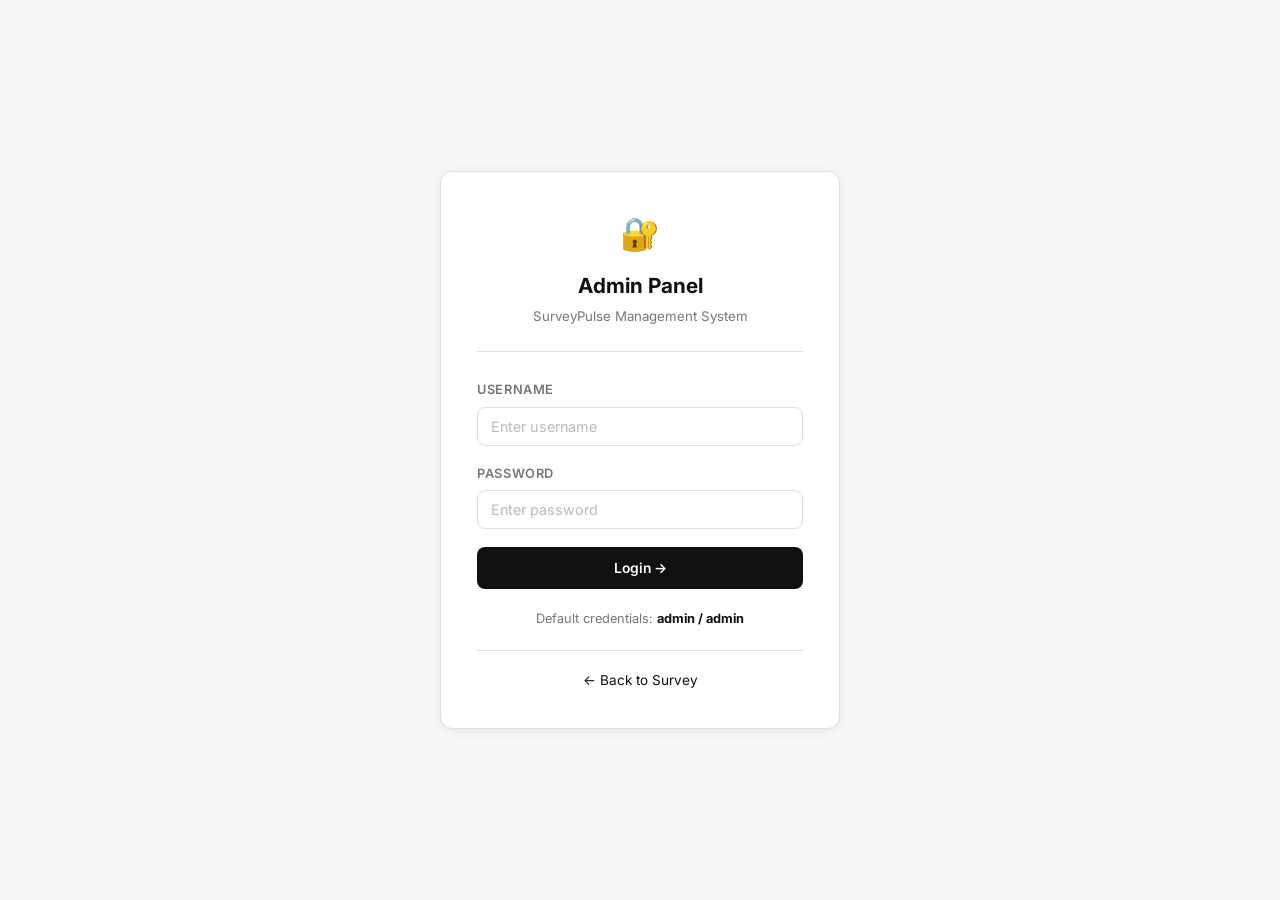
<file: Online Survey System LocalStorage/admin/topicquestions.html>
<!DOCTYPE html>
<html lang="en">
<head>
  <meta charset="UTF-8" />
  <meta name="viewport" content="width=device-width, initial-scale=1.0" />
  <meta name="description" content="View and manage questions for a survey topic." />
  <title>Topic Questions — SurveyPulse Admin</title>
  <link rel="stylesheet" href="../css/styles.css" />
</head>
<body>
<script src="../js/storage.js"></script>
<script src="../js/auth.js"></script>

<div class="admin-layout">

  <!-- Sidebar -->
  <aside class="sidebar">
    <div class="sidebar-brand">
      <div class="logo-text">📋 SurveyPulse</div>
      <div class="logo-sub">Admin Panel</div>
    </div>
    <nav class="sidebar-nav">
      <a href="home.html"><span class="nav-icon">🏠</span> Dashboard</a>
      <a href="addtopic.html"><span class="nav-icon">➕</span> Add Topic</a>
      <a href="../index.html" target="_blank"><span class="nav-icon">📋</span> View Survey</a>
    </nav>
    <div class="sidebar-footer">
      <div class="user-info">
        <div class="avatar" id="avatarLetter">A</div>
        <div>
          <div class="uname" id="sessionUname">admin</div>
          <div class="text-muted" style="font-size:0.72rem;">Administrator</div>
        </div>
      </div>
      <button class="btn btn-ghost" style="width:100%;justify-content:center;" onclick="doLogout()">
        🚪 Logout
      </button>
    </div>
  </aside>

  <!-- Main -->
  <main class="main-content">
    <div class="page-header flex-between">
      <div>
        <h1>Topic Questions</h1>
        <p id="topicLabel" class="text-muted">Loading…</p>
      </div>
      <div style="display:flex;gap:10px;">
        <a id="addQLink" href="addquestion.html" class="btn btn-primary">➕ Add Question</a>
        <a href="home.html" class="btn btn-ghost">← Back</a>
      </div>
    </div>

    <!-- Questions table -->
    <div class="card" style="padding:0;overflow:hidden;">
      <div class="table-wrapper" style="border:none;border-radius:0;">
        <table>
          <thead>
            <tr>
              <th style="width:40px;">#</th>
              <th>Question</th>
              <th>Option 1</th>
              <th>Option 2</th>
              <th>Option 3</th>
              <th>Action</th>
            </tr>
          </thead>
          <tbody id="questionsBody">
            <tr><td colspan="6" style="text-align:center;padding:40px;color:var(--text-muted);">Loading…</td></tr>
          </tbody>
        </table>
      </div>
    </div>
  </main>
</div>

<!-- Delete modal -->
<div class="modal-backdrop" id="deleteModal">
  <div class="modal">
    <h3>🗑️ Delete Question?</h3>
    <p>This will permanently remove the question and all its recorded answers.</p>
    <div class="modal-actions">
      <button class="btn btn-ghost" onclick="closeModal()">Cancel</button>
      <button class="btn btn-danger" id="confirmDeleteBtn">Delete</button>
    </div>
  </div>
</div>

<script>
  const session = DB.getSession();
  if (session) {
    document.getElementById('sessionUname').textContent = session.uname;
    document.getElementById('avatarLetter').textContent = session.uname[0].toUpperCase();
  }

  const params  = new URLSearchParams(window.location.search);
  const topicId = params.get('topicid');
  if (!topicId) window.location.replace('home.html');

  const topic = DB.getTopics().find(t => t.id === topicId);
  document.getElementById('topicLabel').textContent = topic ? `📌 ${topic.title}` : 'Unknown topic';
  document.getElementById('addQLink').href = `addquestion.html?topicid=${topicId}`;

  let pendingDeleteId = null;

  function renderTable() {
    const qs = DB.getQuestions(topicId);
    const tbody = document.getElementById('questionsBody');

    if (qs.length === 0) {
      tbody.innerHTML = `<tr><td colspan="6">
        <div class="empty-state">
          <div class="empty-icon">❓</div>
          <h3>No Questions Yet</h3>
          <p>Add questions to this topic so users can start surveying.</p>
        </div>
      </td></tr>`;
      return;
    }

    tbody.innerHTML = qs.map((q, i) => `
      <tr>
        <td><span class="badge badge-purple">${i + 1}</span></td>
        <td><strong>${escHtml(q.text)}</strong></td>
        <td class="text-muted">${escHtml(q.opt1)}</td>
        <td class="text-muted">${escHtml(q.opt2)}</td>
        <td class="text-muted">${escHtml(q.opt3)}</td>
        <td>
          <button class="btn btn-danger btn-sm" onclick="askDelete('${q.id}')">🗑️ Delete</button>
        </td>
      </tr>`).join('');
  }

  function askDelete(qid) {
    pendingDeleteId = qid;
    document.getElementById('deleteModal').classList.add('show');
  }

  function closeModal() {
    pendingDeleteId = null;
    document.getElementById('deleteModal').classList.remove('show');
  }

  document.getElementById('confirmDeleteBtn').addEventListener('click', () => {
    if (pendingDeleteId) {
      DB.deleteQuestion(pendingDeleteId);
      closeModal();
      renderTable();
    }
  });

  function doLogout() {
    DB.logout();
    window.location.replace('login.html');
  }

  function escHtml(str) {
    return String(str).replace(/&/g,'&amp;').replace(/</g,'&lt;').replace(/>/g,'&gt;');
  }

  renderTable();
</script>
</body>
</html>
</file>
<file: Online Survey System LocalStorage/css/styles.css>
/* ═══════════════════════════════════════════════
   Online Survey System — Clean Light Theme
   ═══════════════════════════════════════════════ */

@import url('https://fonts.googleapis.com/css2?family=Inter:wght@300;400;500;600;700&display=swap');

/* ── CSS Variables ─────────────────────────────── */
:root {
  --bg:          #ffffff;
  --bg2:         #f8f8f8;
  --bg3:         #f0f0f0;
  --surface:     rgba(0,0,0,0.03);
  --surface-h:   rgba(0,0,0,0.06);
  --border:      #e0e0e0;
  --border-d:    #c0c0c0;
  --primary:     #111111;
  --primary-d:   #333333;
  --primary-g:   linear-gradient(135deg, #111111, #444444);
  --secondary:   #555555;
  --success:     #2d7a2d;
  --danger:      #c0392b;
  --warning:     #b7860b;
  --text:        #111111;
  --text-muted:  #777777;
  --radius:      8px;
  --radius-lg:   12px;
  --shadow:      0 2px 12px rgba(0,0,0,0.08);
  --shadow-sm:   0 1px 4px rgba(0,0,0,0.06);
  --transition:  all 0.2s ease;
}

/* ── Reset ─────────────────────────────────────── */
*, *::before, *::after { box-sizing: border-box; margin: 0; padding: 0; }

html { scroll-behavior: smooth; }

body {
  font-family: 'Inter', system-ui, sans-serif;
  background: var(--bg);
  color: var(--text);
  min-height: 100vh;
  line-height: 1.6;
}

/* ── Layout ─────────────────────────────────────── */
.app-wrapper {
  min-height: 100vh;
  display: flex;
  flex-direction: column;
}

/* ADMIN: sidebar layout */
.admin-layout {
  display: flex;
  min-height: 100vh;
}

/* ── Sidebar ─────────────────────────────────────── */
.sidebar {
  width: 220px;
  background: var(--primary);
  display: flex;
  flex-direction: column;
  padding: 0;
  flex-shrink: 0;
  position: fixed;
  top: 0; left: 0; bottom: 0;
}

.sidebar-brand {
  padding: 24px 20px 20px;
  border-bottom: 1px solid rgba(255,255,255,0.1);
}

.sidebar-brand .logo-text {
  font-size: 1rem;
  font-weight: 700;
  color: #ffffff;
}

.sidebar-brand .logo-sub {
  font-size: 0.7rem;
  color: rgba(255,255,255,0.45);
  margin-top: 2px;
}

.sidebar-nav {
  flex: 1;
  padding: 12px 10px;
  display: flex;
  flex-direction: column;
  gap: 2px;
}

.sidebar-nav a {
  display: flex;
  align-items: center;
  gap: 10px;
  padding: 9px 12px;
  border-radius: 6px;
  color: rgba(255,255,255,0.6);
  text-decoration: none;
  font-size: 0.86rem;
  font-weight: 500;
  transition: var(--transition);
}

.sidebar-nav a:hover {
  background: rgba(255,255,255,0.1);
  color: #ffffff;
}

.sidebar-nav a.active {
  background: rgba(255,255,255,0.18);
  color: #ffffff;
}

.sidebar-nav .nav-icon { font-size: 0.95rem; }

.sidebar-footer {
  padding: 14px 10px;
  border-top: 1px solid rgba(255,255,255,0.1);
}

.sidebar-footer .user-info {
  display: flex;
  align-items: center;
  gap: 10px;
  margin-bottom: 10px;
}

.sidebar-footer .avatar {
  width: 32px; height: 32px;
  border-radius: 50%;
  background: rgba(255,255,255,0.2);
  display: flex; align-items: center; justify-content: center;
  font-size: 0.82rem; font-weight: 700;
  color: white;
  border: 1px solid rgba(255,255,255,0.3);
}

.sidebar-footer .uname {
  font-size: 0.83rem; font-weight: 600; color: #fff;
}

/* ── Main content (admin) ───────────────────────── */
.main-content {
  margin-left: 220px;
  flex: 1;
  padding: 32px;
  background: var(--bg);
}

/* ── Page header ────────────────────────────────── */
.page-header {
  margin-bottom: 28px;
  padding-bottom: 20px;
  border-bottom: 1px solid var(--border);
}

.page-header h1 {
  font-size: 1.5rem;
  font-weight: 700;
  color: var(--text);
}

.page-header p {
  color: var(--text-muted);
  margin-top: 4px;
  font-size: 0.875rem;
}

/* ── Cards ────────────────────────────────────────── */
.card {
  background: var(--bg);
  border: 1px solid var(--border);
  border-radius: var(--radius-lg);
  padding: 24px;
  margin-bottom: 20px;
}

.card-sm {
  background: var(--bg);
  border: 1px solid var(--border);
  border-radius: var(--radius);
  padding: 18px;
}

/* ── Buttons ─────────────────────────────────────── */
.btn {
  display: inline-flex;
  align-items: center;
  gap: 6px;
  padding: 9px 18px;
  border-radius: var(--radius);
  border: none;
  cursor: pointer;
  font-family: inherit;
  font-size: 0.865rem;
  font-weight: 600;
  text-decoration: none;
  transition: var(--transition);
  white-space: nowrap;
}

.btn-primary {
  background: var(--primary);
  color: #ffffff;
}
.btn-primary:hover {
  background: #333333;
}

.btn-danger {
  background: transparent;
  color: var(--danger);
  border: 1px solid #e0a09a;
}
.btn-danger:hover {
  background: #fdf0ef;
}

.btn-ghost {
  background: transparent;
  color: var(--text-muted);
  border: 1px solid var(--border);
}
.btn-ghost:hover {
  background: var(--bg3);
  color: var(--text);
  border-color: var(--border-d);
}

.btn-success {
  background: transparent;
  color: var(--success);
  border: 1px solid #9dc89d;
}
.btn-success:hover { background: #f0f7f0; }

.btn-sm {
  padding: 5px 10px;
  font-size: 0.78rem;
  border-radius: 5px;
}

.btn:disabled { opacity: 0.35; cursor: not-allowed; }

/* ── Forms ───────────────────────────────────────── */
.form-group { margin-bottom: 18px; }

.form-label {
  display: block;
  font-size: 0.8rem;
  font-weight: 600;
  color: var(--text-muted);
  margin-bottom: 6px;
  text-transform: uppercase;
  letter-spacing: 0.05em;
}

.form-control {
  width: 100%;
  padding: 10px 13px;
  background: var(--bg);
  border: 1px solid var(--border);
  border-radius: var(--radius);
  color: var(--text);
  font-family: inherit;
  font-size: 0.9rem;
  transition: var(--transition);
  outline: none;
}

.form-control:focus {
  border-color: var(--primary);
  box-shadow: 0 0 0 3px rgba(0,0,0,0.07);
}

.form-control::placeholder { color: #bbbbbb; }

select.form-control {
  cursor: pointer;
  appearance: none;
  background-image: url("data:image/svg+xml,%3Csvg xmlns='http://www.w3.org/2000/svg' width='12' height='12' viewBox='0 0 12 12'%3E%3Cpath fill='%23777777' d='M6 8L1 3h10z'/%3E%3C/svg%3E");
  background-repeat: no-repeat;
  background-position: right 12px center;
  padding-right: 36px;
}

/* ── Alert / messages ────────────────────────────── */
.alert {
  padding: 12px 16px;
  border-radius: var(--radius);
  margin-bottom: 18px;
  font-size: 0.875rem;
  font-weight: 500;
  display: none;
}
.alert.show { display: block; }

.alert-error {
  background: #fdf0ef;
  border: 1px solid #e8b5b0;
  color: var(--danger);
}

.alert-success {
  background: #f0f7f0;
  border: 1px solid #a8cfa8;
  color: var(--success);
}

.alert-info {
  background: #f5f5f5;
  border: 1px solid var(--border-d);
  color: var(--secondary);
}

/* ── Table ───────────────────────────────────────── */
.table-wrapper {
  overflow-x: auto;
  border-radius: var(--radius);
  border: 1px solid var(--border);
}

table {
  width: 100%;
  border-collapse: collapse;
  font-size: 0.875rem;
}

thead th {
  background: var(--bg2);
  padding: 12px 14px;
  text-align: left;
  font-size: 0.72rem;
  font-weight: 700;
  text-transform: uppercase;
  letter-spacing: 0.07em;
  color: var(--text-muted);
  border-bottom: 1px solid var(--border);
}

tbody td {
  padding: 12px 14px;
  border-bottom: 1px solid var(--border);
  color: var(--text);
}

tbody tr:last-child td { border-bottom: none; }
tbody tr:hover td { background: var(--bg2); }

.actions { display: flex; gap: 5px; flex-wrap: wrap; }

/* ── Badge ───────────────────────────────────────── */
.badge {
  display: inline-flex;
  align-items: center;
  padding: 2px 9px;
  border-radius: 30px;
  font-size: 0.72rem;
  font-weight: 700;
}

.badge-purple {
  background: #f0f0f0;
  color: #333;
  border: 1px solid #ddd;
}
.badge-green {
  background: #f0f7f0;
  color: var(--success);
  border: 1px solid #c0dcc0;
}
.badge-gray {
  background: var(--bg3);
  color: var(--text-muted);
}

/* ── Radio group (Survey) ────────────────────────── */
.radio-group {
  display: flex;
  flex-direction: column;
  gap: 10px;
  margin: 14px 0;
}

.radio-option {
  display: flex;
  align-items: center;
  gap: 12px;
  padding: 14px 16px;
  background: var(--bg);
  border: 1.5px solid var(--border);
  border-radius: var(--radius);
  cursor: pointer;
  transition: var(--transition);
}

.radio-option:hover {
  border-color: var(--border-d);
  background: var(--bg2);
}

.radio-option.selected {
  border-color: var(--primary);
  background: var(--bg2);
}

.radio-option input[type="radio"] { display: none; }

.radio-circle {
  width: 18px; height: 18px;
  border-radius: 50%;
  border: 2px solid var(--border-d);
  display: flex; align-items: center; justify-content: center;
  flex-shrink: 0;
  transition: var(--transition);
}

.radio-option.selected .radio-circle {
  border-color: var(--primary);
  background: var(--primary);
}

.radio-option.selected .radio-circle::after {
  content: '';
  width: 7px; height: 7px;
  border-radius: 50%;
  background: white;
}

.radio-label { font-size: 0.92rem; font-weight: 500; color: var(--text); }

/* ── Progress bar ────────────────────────────────── */
.progress-bar-wrap {
  background: var(--bg3);
  border-radius: 100px;
  height: 8px;
  overflow: hidden;
}

.progress-bar-fill {
  height: 100%;
  border-radius: 100px;
  background: var(--primary);
  transition: width 0.7s ease;
}

/* ── Survey page specific ────────────────────────── */
.survey-hero {
  text-align: center;
  padding: 56px 20px 36px;
  border-bottom: 1px solid var(--border);
  background: var(--bg2);
}

.survey-hero .brand {
  font-size: 2rem;
  font-weight: 800;
  color: var(--primary);
  display: block;
  margin-bottom: 6px;
  letter-spacing: -0.02em;
}

.survey-hero .tagline {
  color: var(--text-muted);
  font-size: 0.9rem;
}

.survey-container {
  max-width: 640px;
  margin: 0 auto;
  padding: 36px 20px 60px;
}

.question-header {
  display: flex;
  justify-content: space-between;
  align-items: center;
  margin-bottom: 10px;
}

.question-counter {
  font-size: 0.77rem;
  font-weight: 700;
  color: var(--text-muted);
  text-transform: uppercase;
  letter-spacing: 0.06em;
}

.question-progress {
  height: 3px;
  background: var(--bg3);
  border-radius: 100px;
  margin-bottom: 24px;
  overflow: hidden;
}

.question-progress-fill {
  height: 100%;
  background: var(--primary);
  border-radius: 100px;
  transition: width 0.4s ease;
}

.question-text {
  font-size: 1.1rem;
  font-weight: 600;
  margin-bottom: 20px;
  color: var(--text);
  line-height: 1.5;
}

.survey-nav {
  display: flex;
  gap: 10px;
  margin-top: 24px;
  flex-wrap: wrap;
}

/* ── Login page ──────────────────────────────────── */
.login-page {
  min-height: 100vh;
  display: flex;
  align-items: center;
  justify-content: center;
  padding: 20px;
  background: var(--bg2);
}

.login-card {
  width: 100%;
  max-width: 400px;
  background: var(--bg);
  border: 1px solid var(--border);
  border-radius: var(--radius-lg);
  padding: 36px;
  box-shadow: var(--shadow);
}

.login-logo {
  text-align: center;
  margin-bottom: 28px;
  padding-bottom: 24px;
  border-bottom: 1px solid var(--border);
}

.login-logo .icon {
  font-size: 2rem;
  display: block;
  margin-bottom: 10px;
}

.login-logo h1 {
  font-size: 1.3rem;
  font-weight: 700;
  color: var(--primary);
}

.login-logo p {
  color: var(--text-muted);
  font-size: 0.83rem;
  margin-top: 4px;
}

/* ── Stat cards ──────────────────────────────────── */
.stats-row {
  display: grid;
  grid-template-columns: repeat(auto-fit, minmax(140px, 1fr));
  gap: 14px;
  margin-bottom: 24px;
}

.stat-card {
  background: var(--bg);
  border: 1px solid var(--border);
  border-radius: var(--radius);
  padding: 18px 20px;
}

.stat-card .stat-value {
  font-size: 1.8rem;
  font-weight: 800;
  color: var(--primary);
  line-height: 1;
}

.stat-card .stat-label {
  font-size: 0.75rem;
  color: var(--text-muted);
  text-transform: uppercase;
  letter-spacing: 0.05em;
  margin-top: 5px;
  font-weight: 600;
}

/* ── Result item ──────────────────────────────────── */
.result-item {
  background: var(--bg);
  border: 1px solid var(--border);
  border-radius: var(--radius);
  padding: 18px;
  margin-bottom: 12px;
}

.result-question {
  font-size: 0.95rem;
  font-weight: 600;
  margin-bottom: 14px;
  color: var(--text);
}

.result-bar-row {
  display: flex;
  align-items: center;
  gap: 10px;
  margin-bottom: 8px;
}

.result-bar-label {
  font-size: 0.8rem;
  color: var(--text-muted);
  width: 120px;
  flex-shrink: 0;
  white-space: nowrap;
  overflow: hidden;
  text-overflow: ellipsis;
}

.result-bar-wrap {
  flex: 1;
  background: var(--bg3);
  border-radius: 100px;
  height: 8px;
  overflow: hidden;
}

.result-bar-fill {
  height: 100%;
  border-radius: 100px;
  transition: width 0.9s ease;
}

.result-bar-fill.opt1 { background: #111111; }
.result-bar-fill.opt2 { background: #666666; }
.result-bar-fill.opt3 { background: #aaaaaa; }

.result-bar-pct {
  font-size: 0.8rem;
  font-weight: 700;
  color: var(--text);
  min-width: 34px;
  text-align: right;
}

/* ── Empty state ──────────────────────────────────── */
.empty-state {
  text-align: center;
  padding: 50px 20px;
  color: var(--text-muted);
}

.empty-state .empty-icon { font-size: 2.5rem; margin-bottom: 10px; }
.empty-state h3 { font-size: 0.95rem; margin-bottom: 5px; color: var(--text); font-weight: 600; }
.empty-state p  { font-size: 0.85rem; }

/* ── Finish page ──────────────────────────────────── */
.finish-page {
  min-height: 100vh;
  display: flex;
  align-items: center;
  justify-content: center;
  text-align: center;
  padding: 40px 20px;
  background: var(--bg2);
}

.finish-card {
  max-width: 460px;
  width: 100%;
}

.finish-icon {
  font-size: 3.5rem;
  animation: popIn 0.4s ease;
  display: block;
  margin-bottom: 20px;
}

@keyframes popIn {
  0%   { transform: scale(0.5); opacity: 0; }
  70%  { transform: scale(1.08); }
  100% { transform: scale(1); opacity: 1; }
}

.finish-card h1 {
  font-size: 1.8rem;
  font-weight: 800;
  color: var(--primary);
  margin-bottom: 10px;
  letter-spacing: -0.02em;
}

.finish-card p {
  color: var(--text-muted);
  font-size: 0.95rem;
  margin-bottom: 28px;
  line-height: 1.6;
}

/* ── Confirm modal ────────────────────────────────── */
.modal-backdrop {
  position: fixed; inset: 0;
  background: rgba(0,0,0,0.3);
  display: flex; align-items: center; justify-content: center;
  z-index: 100;
  opacity: 0; pointer-events: none; transition: opacity 0.15s;
}
.modal-backdrop.show { opacity: 1; pointer-events: all; }

.modal {
  background: var(--bg);
  border: 1px solid var(--border);
  border-radius: var(--radius-lg);
  padding: 28px;
  max-width: 400px;
  width: 90%;
  transform: translateY(12px); transition: transform 0.15s;
  box-shadow: var(--shadow);
}
.modal-backdrop.show .modal { transform: translateY(0); }

.modal h3 { font-size: 1rem; margin-bottom: 8px; font-weight: 700; }
.modal p { color: var(--text-muted); font-size: 0.875rem; margin-bottom: 20px; }
.modal-actions { display: flex; gap: 8px; justify-content: flex-end; }

/* ── Scrollbar ────────────────────────────────────── */
::-webkit-scrollbar { width: 5px; height: 5px; }
::-webkit-scrollbar-track { background: var(--bg2); }
::-webkit-scrollbar-thumb { background: #cccccc; border-radius: 100px; }
::-webkit-scrollbar-thumb:hover { background: #999999; }

/* ── Divider ─────────────────────────────────────── */
hr { border: none; border-top: 1px solid var(--border); margin: 20px 0; }

/* ── Responsive ───────────────────────────────────── */
@media (max-width: 768px) {
  .sidebar { display: none; }
  .main-content { margin-left: 0; padding: 20px; }
  .survey-hero { padding: 36px 20px 24px; }
  .survey-hero .brand { font-size: 1.6rem; }
  .stats-row { grid-template-columns: repeat(2, 1fr); }
}

/* ── Utility ──────────────────────────────────────── */
.flex          { display: flex; }
.flex-between  { display: flex; justify-content: space-between; align-items: center; }
.flex-center   { display: flex; justify-content: center; align-items: center; }
.gap-8         { gap: 8px; }
.gap-12        { gap: 12px; }
.mt-8          { margin-top: 8px; }
.mt-16         { margin-top: 16px; }
.mt-24         { margin-top: 24px; }
.text-muted    { color: var(--text-muted); font-size: 0.875rem; }
.text-danger   { color: var(--danger); }
.fw-600        { font-weight: 600; }
</file>
